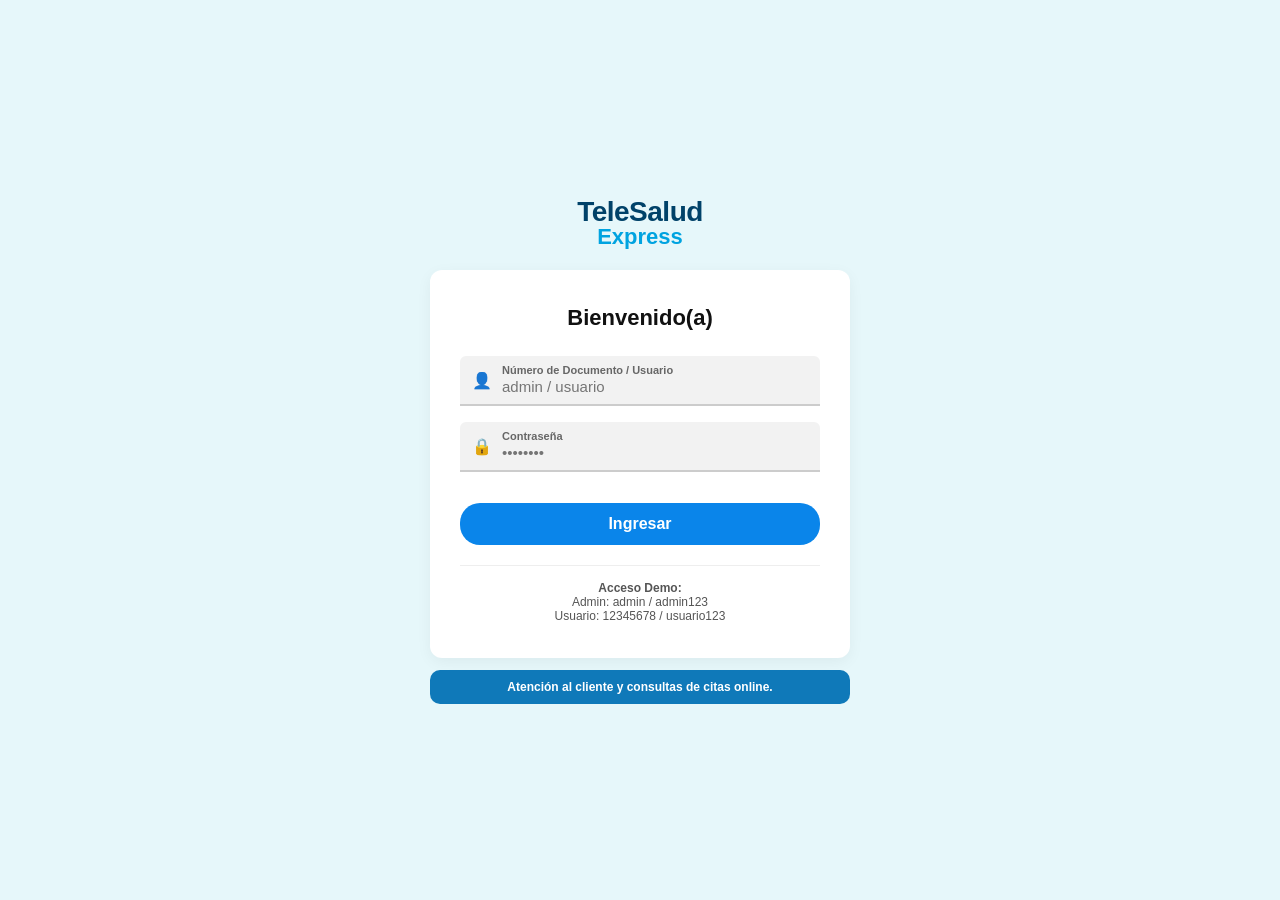
<file: index.html>
<!DOCTYPE html>
<html lang="es">
<head>
  <meta charset="UTF-8">
  <meta name="viewport" content="width=device-width, initial-scale=1.0">
  <title>TeleSalud Express - Iniciar Sesión</title>
  <link rel="stylesheet" href="css/login.css">
</head>
<body>

  <div class="logo-container">
    <div class="logo-title">TeleSalud</div>
    <div class="logo-subtitle">Express</div>
  </div>

  <div class="card">
    <h2>Bienvenido(a)</h2>

    <form id="loginForm">
      <div class="form-group">
        <div class="input-wrapper">
          <span>👤</span>
          <div class="input-content">
            <label>Número de Documento / Usuario</label>
            <input type="text" id="username" placeholder="admin / usuario" required>
          </div>
        </div>
      </div>

      <div class="form-group">
        <div class="input-wrapper">
          <span>🔒</span>
          <div class="input-content">
            <label>Contraseña</label>
            <input type="password" id="password" placeholder="••••••••" required>
          </div>
        </div>
      </div>

      <button type="submit" class="btn-ingresar">Ingresar</button>
    </form>

    <div id="errorMsg" class="error-msg">Usuario o contraseña incorrectos.</div>

    <div class="demo-credentials">
      <strong>Acceso Demo:</strong><br>
      Admin: <code>admin</code> / <code>admin123</code><br>
      Usuario: <code>12345678</code> / <code>usuario123</code>
    </div>
  </div>

  <div class="info-box">Atención al cliente y consultas de citas online.</div>

  <script src="js/login.js"></script>

</body>
</html>
</file>
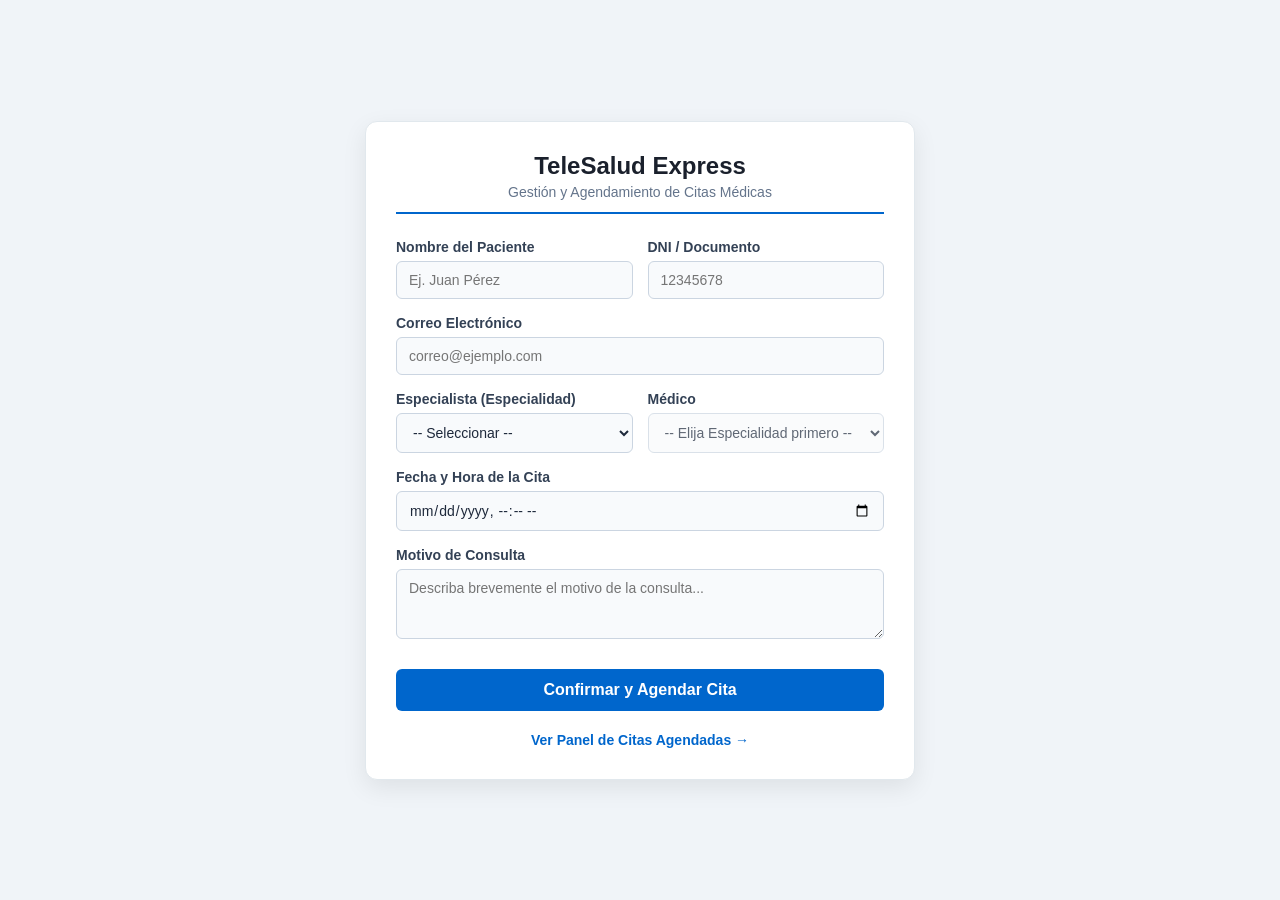
<file: vistas/agendar.html>
<!DOCTYPE html>
<html lang="es">
<head>
  <meta charset="UTF-8">
  <meta name="viewport" content="width=device-width, initial-scale=1.0">
  <title>TeleSalud Express - Agendar Cita</title>
  <link rel="stylesheet" href="../css/agendar.css">
</head>
<body>

  <div class="card">
    <div class="header">
      <h2>TeleSalud Express</h2>
      <p>Gestión y Agendamiento de Citas Médicas</p>
    </div>

    <form id="citaForm">
      <div class="form-row">
        <div class="form-group">
          <label for="paciente">Nombre del Paciente</label>
          <input type="text" id="paciente" placeholder="Ej. Juan Pérez" required>
        </div>
        <div class="form-group">
          <label for="documento">DNI / Documento</label>
          <input type="text" id="documento" placeholder="12345678" required>
        </div>
      </div>

      <div class="form-group">
        <label for="email">Correo Electrónico</label>
        <input type="email" id="email" placeholder="correo@ejemplo.com" required>
      </div>

      <div class="form-row">
        <div class="form-group">
          <label for="especialidad">Especialista (Especialidad)</label>
          <select id="especialidad" required onchange="actualizarMedicos()">
            <option value="">-- Seleccionar --</option>
            <option value="Cardiología">Cardiología</option>
            <option value="Pediatría">Pediatría</option>
            <option value="Medicina General">Medicina General</option>
          </select>
        </div>
        <div class="form-group">
          <label for="doctor">Médico</label>
          <select id="doctor" required disabled>
            <option value="">-- Elija Especialidad primero --</option>
          </select>
        </div>
      </div>

      <div class="form-group">
        <label for="fechaHora">Fecha y Hora de la Cita</label>
        <input type="datetime-local" id="fechaHora" required>
      </div>

      <div class="form-group">
        <label for="motivo">Motivo de Consulta</label>
        <textarea id="motivo" placeholder="Describa brevemente el motivo de la consulta..." required></textarea>
      </div>

      <button type="submit">Confirmar y Agendar Cita</button>
    </form>

    <div id="mensaje" class="msg"></div>

    <div class="footer-link">
      <a href="ver_citas.html">Ver Panel de Citas Agendadas &rarr;</a>
    </div>
  </div>

  <script src="../js/agendar.js"></script>

</body>
</html>
</file>
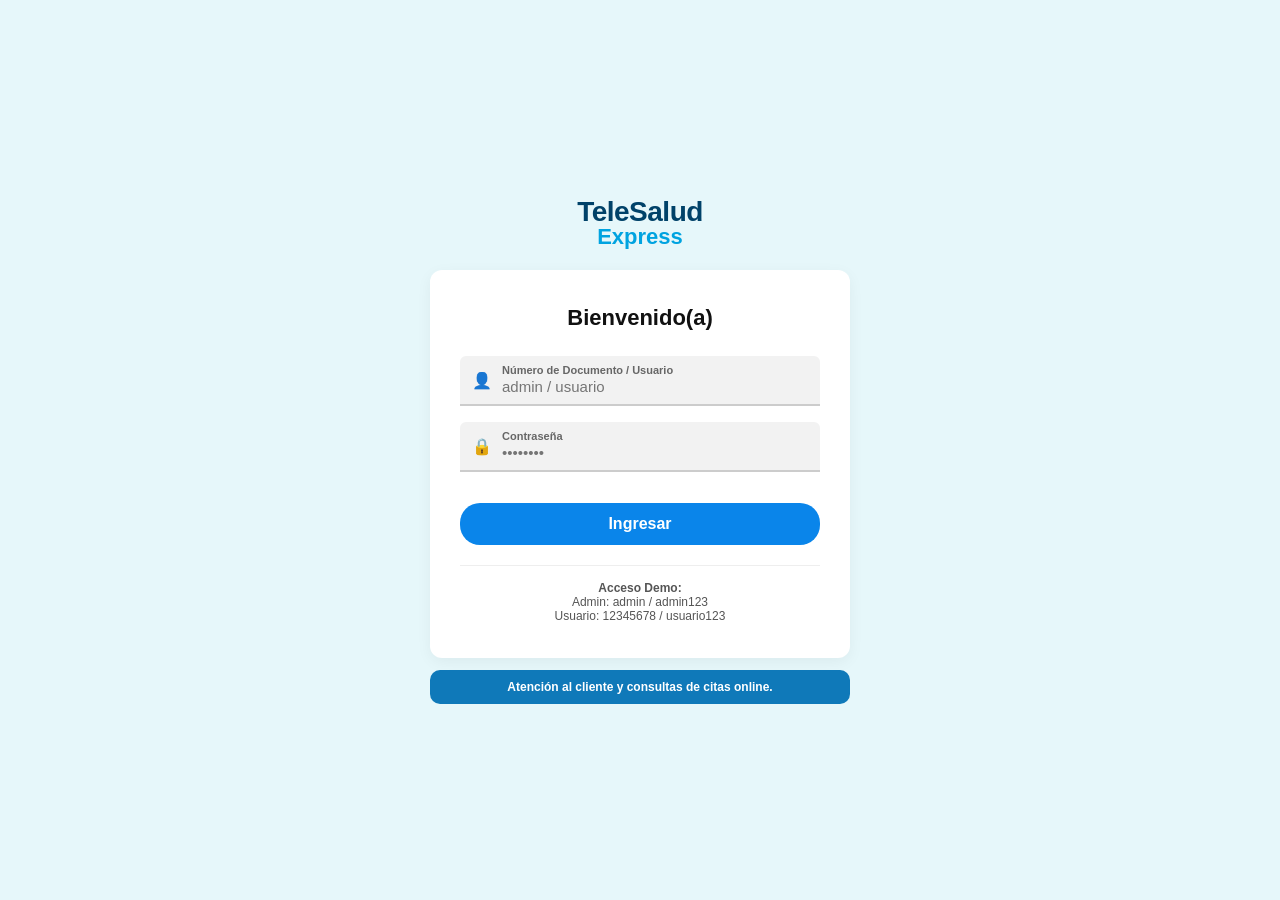
<file: vistas/citas.html>
<!DOCTYPE html>
<html lang="es">
<head>
  <meta charset="UTF-8">
  <meta name="viewport" content="width=device-width, initial-scale=1.0">
  <title>TeleSalud Express - Agendar Cita</title>
  <link rel="stylesheet" href="../css/citas.css">
</head>
<body>

  <div class="navbar">
    <div class="user-info">
      Usuario: <strong id="userDisplayName">-</strong> (<span id="userRoleBadge">-</span>)
    </div>
    <div class="nav-buttons">
      <a href="ver_citas.html" id="adminPanelLink" class="btn-admin-link" style="display: none;">Ver Panel Admin</a>
      <button onclick="logout()" class="btn-logout">Cerrar Sesión</button>
    </div>
  </div>

  <div class="card">
    <div class="header">
      <h2>TeleSalud Express</h2>
      <p>Agendamiento de Citas Médicas</p>
    </div>

    <form id="citaForm">
      <div class="form-row">
        <div class="form-group">
          <label for="paciente">Nombre del Paciente</label>
          <input type="text" id="paciente" placeholder="Ej. Juan Pérez" required>
        </div>
        <div class="form-group">
          <label for="documento">DNI / Documento</label>
          <input type="text" id="documento" placeholder="70604054" required>
        </div>
      </div>

      <div class="form-group">
        <label for="email">Correo Electrónico</label>
        <input type="email" id="email" placeholder="correo@ejemplo.com" required>
      </div>

      <div class="form-row">
        <div class="form-group">
          <label for="especialidad">Especialidad</label>
          <select id="especialidad" required onchange="actualizarMedicos()">
            <option value="">-- Seleccionar --</option>
            <option value="Cardiología">Cardiología</option>
            <option value="Pediatría">Pediatría</option>
            <option value="Medicina General">Medicina General</option>
            <option value="Medicina Interna">Medicina Interna</option>
          </select>
        </div>
        <div class="form-group">
          <label for="doctor">Médico</label>
          <select id="doctor" required disabled>
            <option value="">-- Seleccione Especialidad --</option>
          </select>
        </div>
      </div>

      <div class="form-group">
        <label for="fechaHora">Fecha y Hora de la Cita</label>
        <input type="datetime-local" id="fechaHora" required>
      </div>

      <div class="form-group">
        <label for="motivo">Motivo de Consulta</label>
        <textarea id="motivo" placeholder="Describa el motivo de su cita..." required></textarea>
      </div>

      <button type="submit" class="btn-agendar">Confirmar y Agendar Cita</button>
    </form>

    <div id="mensaje" class="msg"></div>
  </div>

  <script src="../js/citas.js"></script>

</body>
</html>
</file>
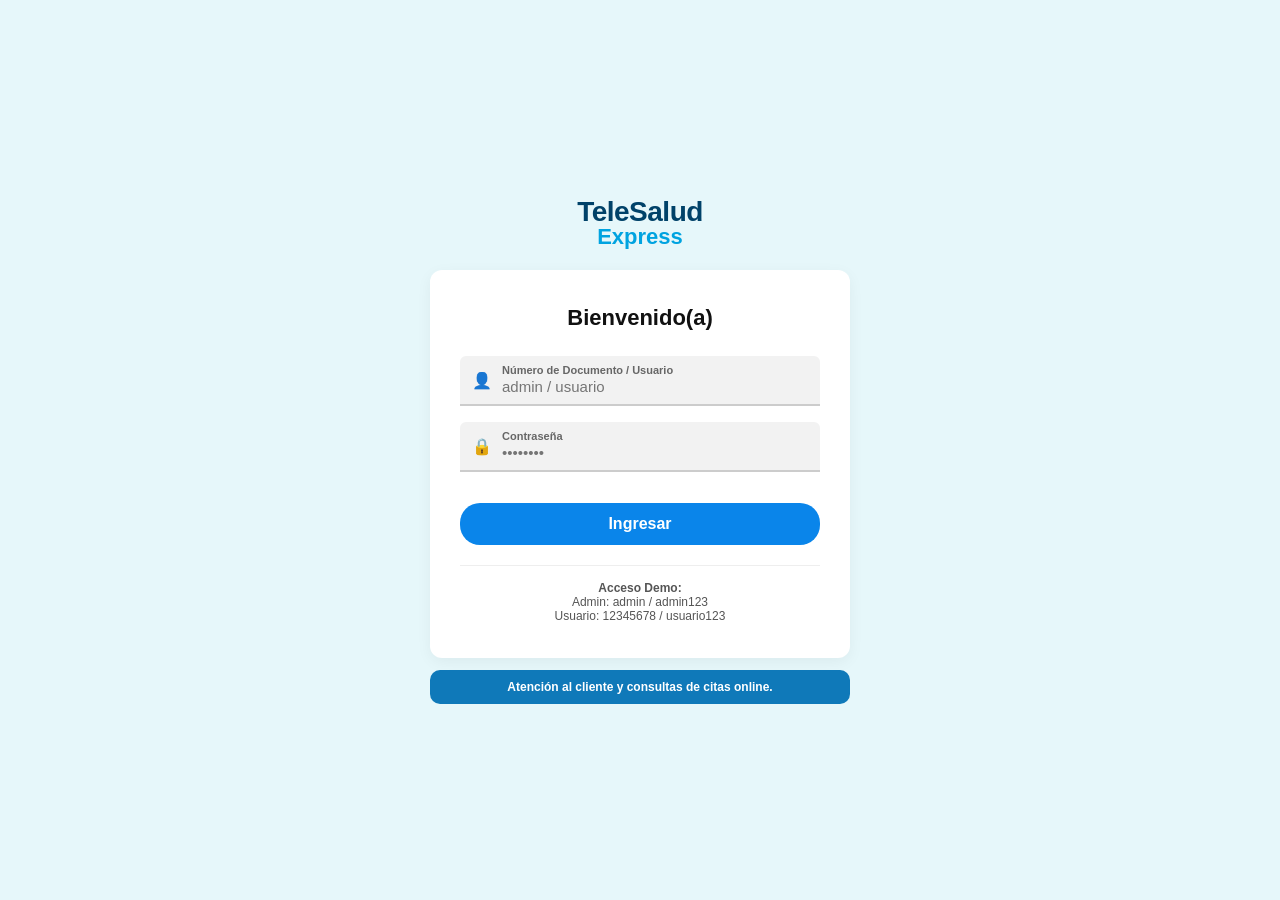
<file: vistas/ver_citas.html>
<!DOCTYPE html>
<html lang="es">
<head>
  <meta charset="UTF-8">
  <meta name="viewport" content="width=device-width, initial-scale=1.0">
  <title>TeleSalud Express - Panel de Citas</title>
  <link rel="stylesheet" href="../css/ver_citas.css">
</head>
<body>

  <div class="navbar">
    <div class="user-info">
      Sesión Administración: <strong id="userDisplayName">Administrador Sistema</strong>
    </div>
    <div class="nav-actions">
      <a href="citas.html" class="btn-agendar-nav">+ Agendar Cita</a>
      <button onclick="logout()" class="btn-logout">Cerrar Sesión</button>
    </div>
  </div>

  <div class="container">
    <div class="header">
      <h2>TeleSalud Express</h2>
      <p>Panel de Control y Verificación de Citas (Módulo Administrador)</p>
    </div>

    <div class="table-responsive">
      <table id="tablaCitas">
        <thead>
          <tr>
            <th>Paciente / DNI</th>
            <th>Correo</th>
            <th>Especialidad</th>
            <th>Médico</th>
            <th>Fecha y Hora</th>
            <th>Motivo</th>
          </tr>
        </thead>
        <tbody>
          
        </tbody>
      </table>
      <div id="emptyState" class="empty-state" style="display: none;">No hay citas registradas en el sistema.</div>
    </div>

    <div class="actions">
      <button onclick="limpiarCitas()" class="btn-clear">Vaciar Citas</button>
    </div>
  </div>

  <script src="../js/ver_citas.js"></script>

</body>
</html>
</file>
<file: css/login.css>
* { box-sizing: border-box; margin: 0; padding: 0; font-family: 'Segoe UI', Arial, sans-serif; }
body { background-color: #e6f7fa; display: flex; flex-direction: column; justify-content: center; align-items: center; min-height: 100vh; padding: 20px; }

.logo-container { text-align: center; margin-bottom: 20px; }
.logo-title { font-size: 28px; font-weight: 800; color: #004269; letter-spacing: -0.5px; }
.logo-subtitle { font-size: 22px; font-weight: 700; color: #00a3e0; margin-top: -4px; }

.card { background: #ffffff; padding: 35px 30px; border-radius: 12px; width: 100%; max-width: 420px; box-shadow: 0 4px 15px rgba(0,0,0,0.05); text-align: center; }
.card h2 { color: #111; font-size: 22px; font-weight: 700; margin-bottom: 25px; }

.form-group { margin-bottom: 16px; text-align: left; }
.input-wrapper { background-color: #f2f2f2; border-radius: 6px 6px 0 0; border-bottom: 2px solid #ccc; padding: 8px 12px; display: flex; align-items: center; gap: 10px; }
.input-wrapper:focus-within { border-bottom-color: #00a3e0; }
.input-wrapper span { color: #555; font-size: 16px; }
.input-content { flex: 1; }
.input-content label { display: block; font-size: 11px; color: #666; font-weight: 600; }
.input-content input { width: 100%; border: none; background: transparent; font-size: 15px; color: #222; outline: none; padding-top: 2px; }

.btn-ingresar { width: 100%; background-color: #0a85ea; color: white; border: none; padding: 12px; font-size: 16px; font-weight: 700; border-radius: 20px; cursor: pointer; margin-top: 15px; transition: background 0.2s; }
.btn-ingresar:hover { background-color: #0875ce; }

.error-msg { background-color: #fde8e8; color: #991b1b; border: 1px solid #f8b4b4; padding: 10px; border-radius: 6px; font-size: 13px; margin-top: 15px; text-align: center; display: none; }

.info-box { background-color: #0f79b9; color: white; border-radius: 10px; padding: 10px 15px; width: 100%; max-width: 420px; text-align: center; font-size: 12px; margin-top: 12px; font-weight: 600; }
.demo-credentials { margin-top: 20px; font-size: 12px; color: #555; border-top: 1px solid #eee; padding-top: 15px; }
</file>
<file: css/agendar.css>
* { box-sizing: border-box; margin: 0; padding: 0; font-family: 'Segoe UI', Tahoma, Geneva, Verdana, sans-serif; }
body { background-color: #f0f4f8; display: flex; justify-content: center; align-items: center; min-height: 100vh; padding: 20px; }
.card { background: #ffffff; padding: 30px; border-radius: 12px; width: 100%; max-width: 550px; box-shadow: 0 8px 24px rgba(0,0,0,0.08); border: 1px solid #e1e8ed; }
.header { text-align: center; margin-bottom: 25px; border-bottom: 2px solid #0066cc; padding-bottom: 12px; }
.header h2 { color: #1a202c; font-size: 24px; font-weight: 700; }
.header p { color: #64748b; font-size: 14px; margin-top: 4px; }
.form-group { margin-bottom: 16px; }
.form-row { display: flex; gap: 15px; }
.form-row .form-group { flex: 1; }
label { display: block; margin-bottom: 6px; font-weight: 600; color: #334155; font-size: 14px; }
input, select, textarea { width: 100%; padding: 10px 12px; border: 1px solid #cbd5e1; border-radius: 6px; font-size: 14px; color: #1e293b; background-color: #f8fafc; transition: all 0.2s; }
input:focus, select:focus, textarea:focus { border-color: #0066cc; outline: none; background-color: #ffffff; box-shadow: 0 0 0 3px rgba(0,102,204,0.15); }
textarea { resize: vertical; height: 70px; }
button { width: 100%; background-color: #0066cc; color: white; border: none; padding: 12px; font-size: 16px; font-weight: 600; border-radius: 6px; cursor: pointer; transition: background-color 0.2s; margin-top: 10px; }
button:hover { background-color: #004999; }
.msg { margin-top: 15px; text-align: center; padding: 10px; border-radius: 6px; font-weight: 600; display: none; }
.msg-success { background-color: #dcfce7; color: #15803d; border: 1px solid #bbf7d0; display: block; }
.footer-link { text-align: center; margin-top: 20px; }
.footer-link a { color: #0066cc; text-decoration: none; font-weight: 600; font-size: 14px; }
.footer-link a:hover { text-decoration: underline; }
</file>
<file: css/citas.css>
* { box-sizing: border-box; margin: 0; padding: 0; font-family: 'Segoe UI', Arial, sans-serif; }
body { background-color: #e6f7fa; min-height: 100vh; display: flex; flex-direction: column; align-items: center; padding: 20px; }

.navbar { width: 100%; max-width: 550px; display: flex; justify-content: space-between; align-items: center; background: #ffffff; padding: 12px 20px; border-radius: 10px; margin-bottom: 20px; box-shadow: 0 4px 10px rgba(0,0,0,0.04); }
.user-info { font-size: 13px; color: #004269; }
.nav-buttons { display: flex; gap: 10px; align-items: center; }
.btn-admin-link { background-color: #004269; color: white; text-decoration: none; padding: 6px 12px; font-size: 12px; font-weight: 700; border-radius: 15px; }
.btn-logout { background-color: #e53e3e; color: white; border: none; padding: 6px 12px; font-size: 12px; font-weight: 700; border-radius: 15px; cursor: pointer; }

.card { background: #ffffff; padding: 30px; border-radius: 12px; width: 100%; max-width: 550px; box-shadow: 0 4px 15px rgba(0,0,0,0.05); }
.header { text-align: center; margin-bottom: 20px; border-bottom: 2px solid #00a3e0; padding-bottom: 12px; }
.header h2 { color: #004269; font-size: 22px; font-weight: 800; }
.header p { color: #00a3e0; font-size: 14px; font-weight: 600; margin-top: 2px; }

.form-group { margin-bottom: 16px; }
.form-row { display: flex; gap: 12px; }
.form-row .form-group { flex: 1; }
label { display: block; margin-bottom: 6px; font-weight: 700; color: #004269; font-size: 13px; }
input, select, textarea { width: 100%; padding: 10px; border: 1px solid #ccc; background-color: #f2f2f2; border-radius: 6px; font-size: 14px; color: #222; outline: none; }
input:focus, select:focus, textarea:focus { border-color: #00a3e0; background-color: #fff; }
textarea { resize: vertical; height: 65px; }

.btn-agendar { width: 100%; background-color: #0a85ea; color: white; border: none; padding: 12px; font-size: 16px; font-weight: 700; border-radius: 20px; cursor: pointer; transition: background 0.2s; margin-top: 10px; }
.btn-agendar:hover { background-color: #0875ce; }

.msg { margin-top: 15px; text-align: center; padding: 10px; border-radius: 6px; font-weight: 700; display: none; }
.msg-success { background-color: #e6fffa; color: #047857; border: 1px solid #a7f3d0; display: block; }
</file>
<file: css/ver_citas.css>
* { box-sizing: border-box; margin: 0; padding: 0; font-family: 'Segoe UI', Arial, sans-serif; }
body { background-color: #e6f7fa; display: flex; flex-direction: column; align-items: center; min-height: 100vh; padding: 20px; }

.navbar { width: 100%; max-width: 1000px; display: flex; justify-content: space-between; align-items: center; background: #ffffff; padding: 12px 20px; border-radius: 10px; margin-bottom: 20px; box-shadow: 0 4px 10px rgba(0,0,0,0.04); }
.user-info { font-size: 13px; color: #004269; }
.nav-actions { display: flex; gap: 12px; align-items: center; }
.btn-agendar-nav { background-color: #0a85ea; color: white; text-decoration: none; padding: 6px 14px; font-size: 13px; font-weight: 700; border-radius: 15px; transition: background 0.2s; }
.btn-agendar-nav:hover { background-color: #0875ce; }
.btn-logout { background-color: #e53e3e; color: white; border: none; padding: 6px 12px; font-size: 12px; font-weight: 700; border-radius: 15px; cursor: pointer; }

.container { background: #ffffff; padding: 30px; border-radius: 12px; width: 100%; max-width: 1000px; box-shadow: 0 4px 15px rgba(0,0,0,0.05); }
.header { text-align: center; margin-bottom: 20px; border-bottom: 2px solid #00a3e0; padding-bottom: 12px; }
.header h2 { color: #004269; font-size: 22px; font-weight: 800; }
.header p { color: #00a3e0; font-size: 14px; font-weight: 600; }

.alert-error { background-color: #fef2f2; border-left: 5px solid #ef4444; color: #991b1b; padding: 15px; border-radius: 6px; margin-bottom: 20px; display: none; }
.alert-error h4 { font-size: 14px; margin-bottom: 3px; font-weight: 700; }
.alert-error p { font-size: 13px; color: #b91c1c; }

.table-responsive { overflow-x: auto; margin-top: 10px; }
table { width: 100%; border-collapse: collapse; text-align: left; font-size: 13px; }
th { background-color: #004269; color: white; padding: 10px; font-weight: 700; }
td { padding: 10px; border-bottom: 1px solid #e2e8f0; color: #333; vertical-align: top; }
tr:hover { background-color: #f7fafc; }

.badge { padding: 4px 8px; border-radius: 4px; font-size: 11px; font-weight: 700; display: inline-block; }
.badge-error { background-color: #fee2e2; color: #991b1b; }
tr.conflict-row { background-color: #fff1f2 !important; }

.actions { display: flex; justify-content: flex-end; align-items: center; margin-top: 25px; }
.btn-clear { background-color: #e53e3e; color: white; border: none; padding: 8px 14px; font-size: 13px; font-weight: 700; border-radius: 6px; cursor: pointer; }
.empty-state { text-align: center; color: #718096; padding: 25px 0; font-style: italic; }
</file>
